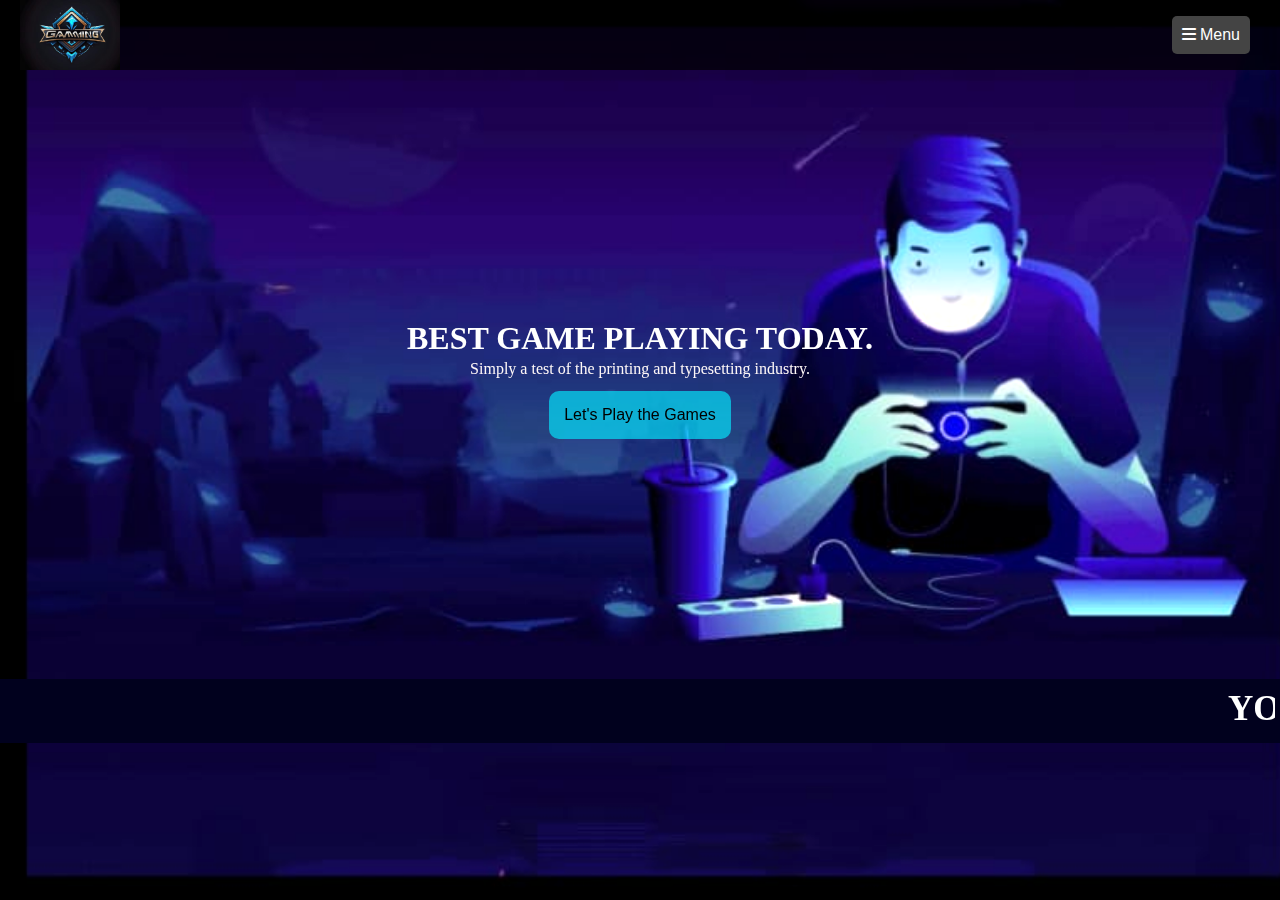
<file: index.html>
<!DOCTYPE html>
<html lang="en">
<head>
    <meta charset="UTF-8">
    <meta name="viewport" content="width=device-width, initial-scale=1.0">
    <title>Games Platform</title>
    <link rel="stylesheet" href="https://cdnjs.cloudflare.com/ajax/libs/font-awesome/6.0.0-beta3/css/all.min.css">
    <link rel="stylesheet" href="style.css">
</head>
<body>
    <div class="home-page">
        <header>
            <div class="navbar">
                <div class="logo"></div>
                <div class="menu">
                    <button class="menu-select">
                        <i class="fas fa-bars"></i> Menu
                    </button>
                    <div class="menu-dropdown">
                        <a href="index.html"><i class="fas fa-home"></i> Home</a>
                        <a href="https://pdf.ac/25I9F1" target="_blank"><i class="fas fa-info-circle"></i>About</a>
                        <a href="Contact/index3.html"><i class="fas fa-envelope"></i> Contact</a>
                        <a href="index/index2.html"><i class="fas fa-list"></i> Index</a>
                    </div>
                </div>
            </div>
        </header>

        <main>
            <div class="main-container">
                <h1>BEST GAME PLAYING TODAY.</h1>
                <p>Simply a test of the printing and typesetting industry.</p>
                <a href="index/index2.html"><button>Let's Play the Games</button></a>
            </div>
        </main>
        <footer>
            <div class="footer-container">
                <h1 id="footer-heading">
                    <marquee id="move">YOU ARE MOST WELCOME IN THE GAMING WORLD.</marquee>
                </h1>
            </div>
        </footer>
        </div>
</body>
</html>
</file>
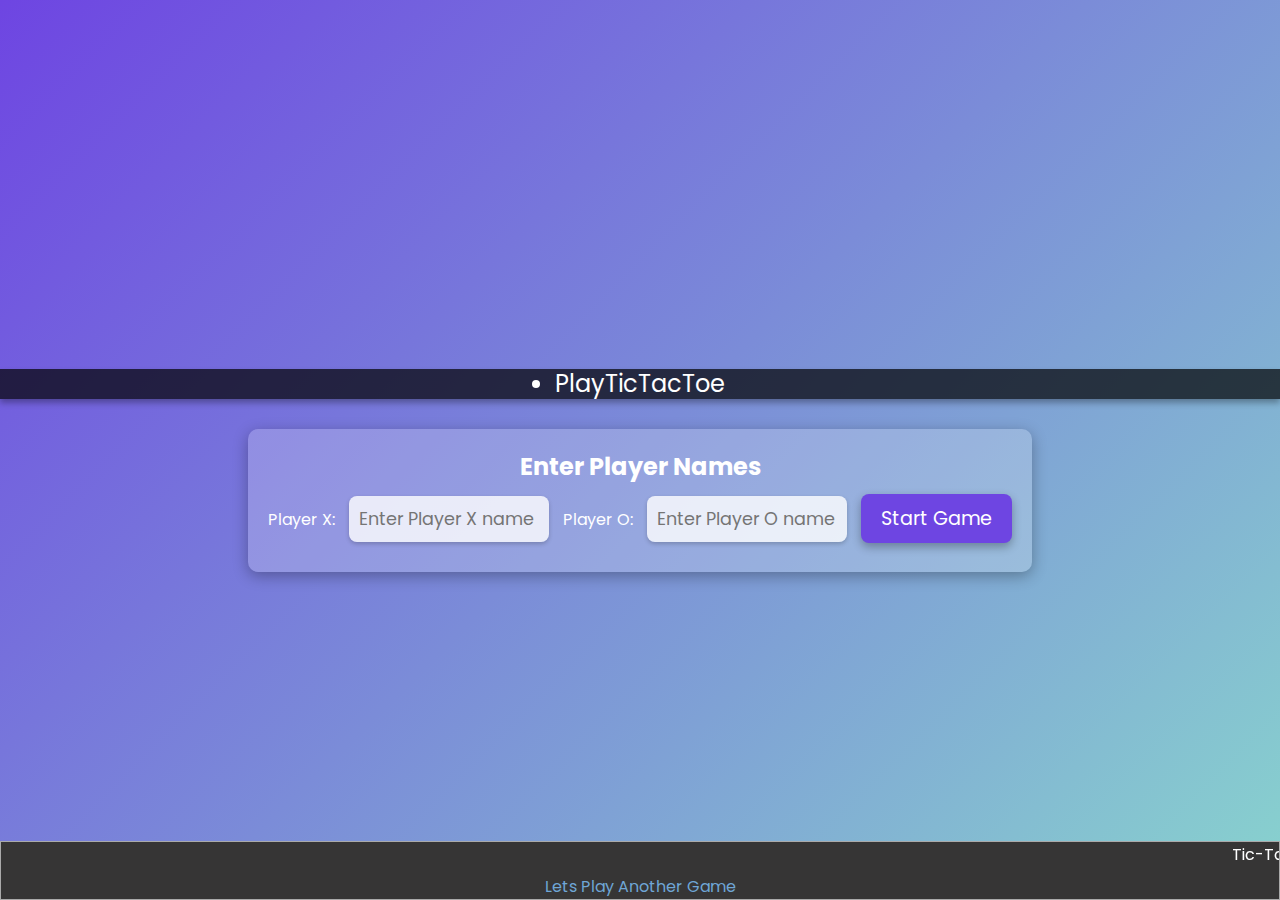
<file: tic-tac-toe-main/index.html>
<!DOCTYPE html>
<html lang="en">

<head>
    <meta charset="UTF-8">
    <meta name="viewport" content="width=device-width, initial-scale=0.7, user-scalable=no">
    <title>Tic Tac Toe</title>
    <link rel="stylesheet" href="style.css">
</head>

<body>
    <nav>
        <ul>
            <li>PlayTicTacToe</li>
        </ul>
    </nav>

    <div class="player-inputs">
        <h2>Enter Player Names</h2>
        <label for="playerX">Player X:</label>
        <input type="text" id="playerX" placeholder="Enter Player X name">
        <label for="playerO">Player O:</label>
        <input type="text" id="playerO" placeholder="Enter Player O name">
        <button id="startGame">Start Game</button>
    </div>

    <div class="gamecontainer" style="display: none;">
        <div class="container">
            <div class="box bt-0"><span class="boxtext"></span></div>
            <div class="box bt-0 bl-0"><span class="boxtext"></span></div>
            <div class="box bt-0"><span class="boxtext"></span></div>
            <div class="box bt-0 br-0"><span class="boxtext"></span></div>
            <div class="box bl-0"><span class="boxtext"></span></div>
            <div class="box"><span class="boxtext"></span></div>
            <div class="box br-0"><span class="boxtext"></span></div>
            <div class="box bb-0 bl-0"><span class="boxtext"></span></div>
            <div class="box bb-0"><span class="boxtext"></span></div>
            <div class="box bb-0 br-0"><span class="boxtext"></span></div>
        </div>

        <div class="gameinfo">
            <h1>Welcome to My Tic Tac Toe Game</h1>
            <div>
                <span class="info">Turn for Player X</span>
                <button id="reset">Reset</button>
            </div>

            <div class="scoreboard">
                <p id="playerXScore">Player X: 0</p>
                <p id="playerOScore">Player O: 0</p>
            </div>

            <div class="img-box">
                <img src="excited.gif" alt="Excited image">
            </div>
        </div>
    </div>

    <footer class="bg-dark">
        <marquee><p>Tic-Tac-Toe: X aur o ki annant yudh kahani!<br></p></marquee>
        <p id="link"><a href="../index/index2.html">Lets Play Another Game</a></p>
      </footer>
    <script src="script.js"></script>
</body>

</html>
</file>
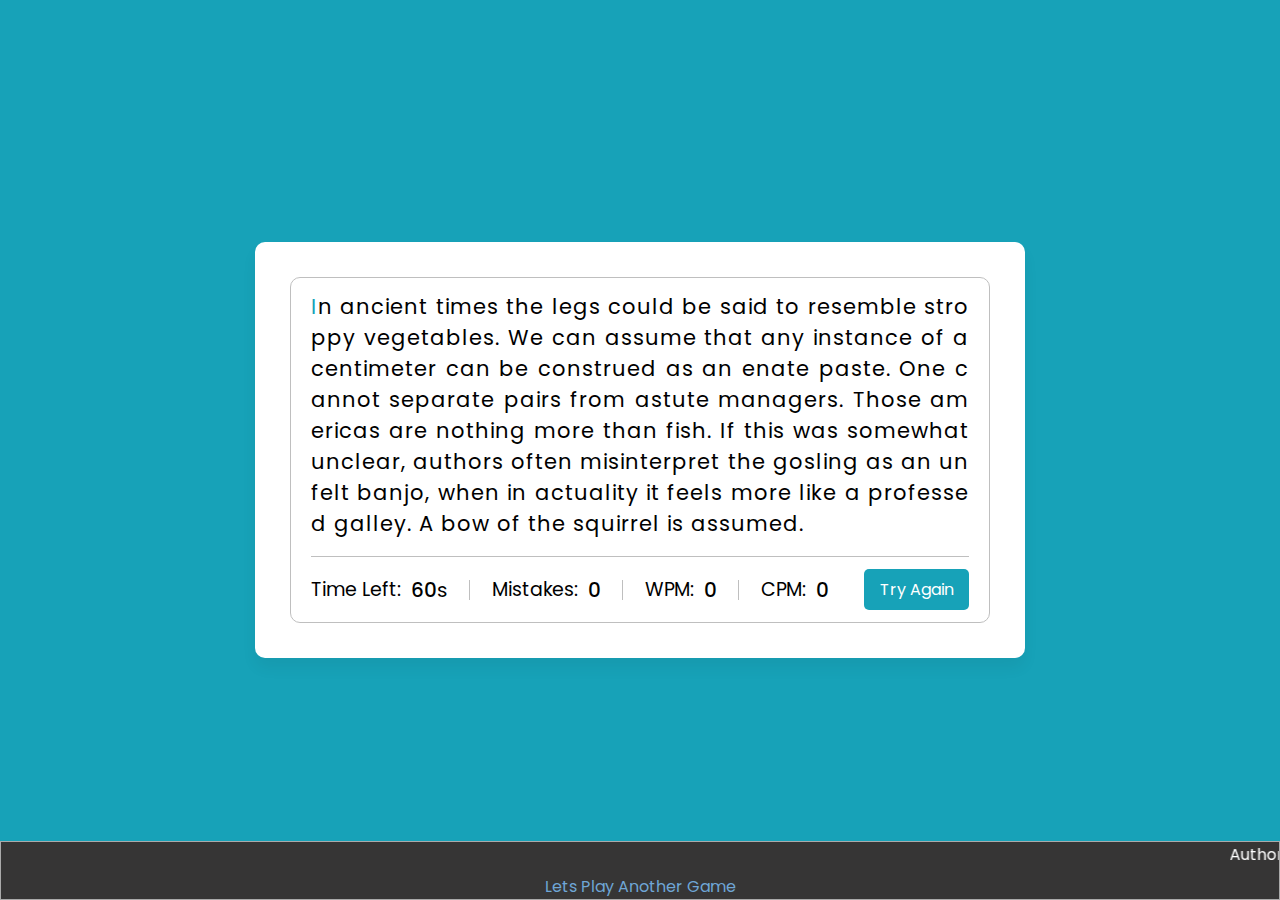
<file: Typing-speed-test-main/index.html>
<!DOCTYPE html>
<html lang="en" dir="ltr">
  <head>
    <meta charset="utf-8">  
    <title>Typing Speed Test</title>
    <link rel="stylesheet" href="style.css">
    <meta name="viewport" content="width=device-width, initial-scale=1.0">
  </head>
  <body>
    <div class="wrapper">
      <input type="text" class="input-field">
      <div class="content-box">
        <div class="typing-text">
          <p></p>
        </div>
        <div class="content">
          <ul class="result-details">
            <li class="time">
              <p>Time Left:</p>
              <span><b>60</b>s</span>
            </li>
            <li class="mistake">
              <p>Mistakes:</p>
              <span>0</span>
            </li>
            <li class="wpm">
              <p>WPM:</p>
              <span>0</span>
            </li>
            <li class="cpm">
              <p>CPM:</p>
              <span>0</span>
            </li>
          </ul>
          <button>Try Again</button>
        </div>
      </div>
    </div>

    <footer class="bg-dark">
      <marquee><p>Author: Time to prove that your typing speed is faster than your excuses! <br></p></marquee>
      <p id="link"><a href="../index/index2.html">Lets Play Another Game</a></p>
    </footer>

    <script src="js/paragraphs.js"></script>
    <script src="js/script.js"></script>
  
  </body>
</html>
</file>
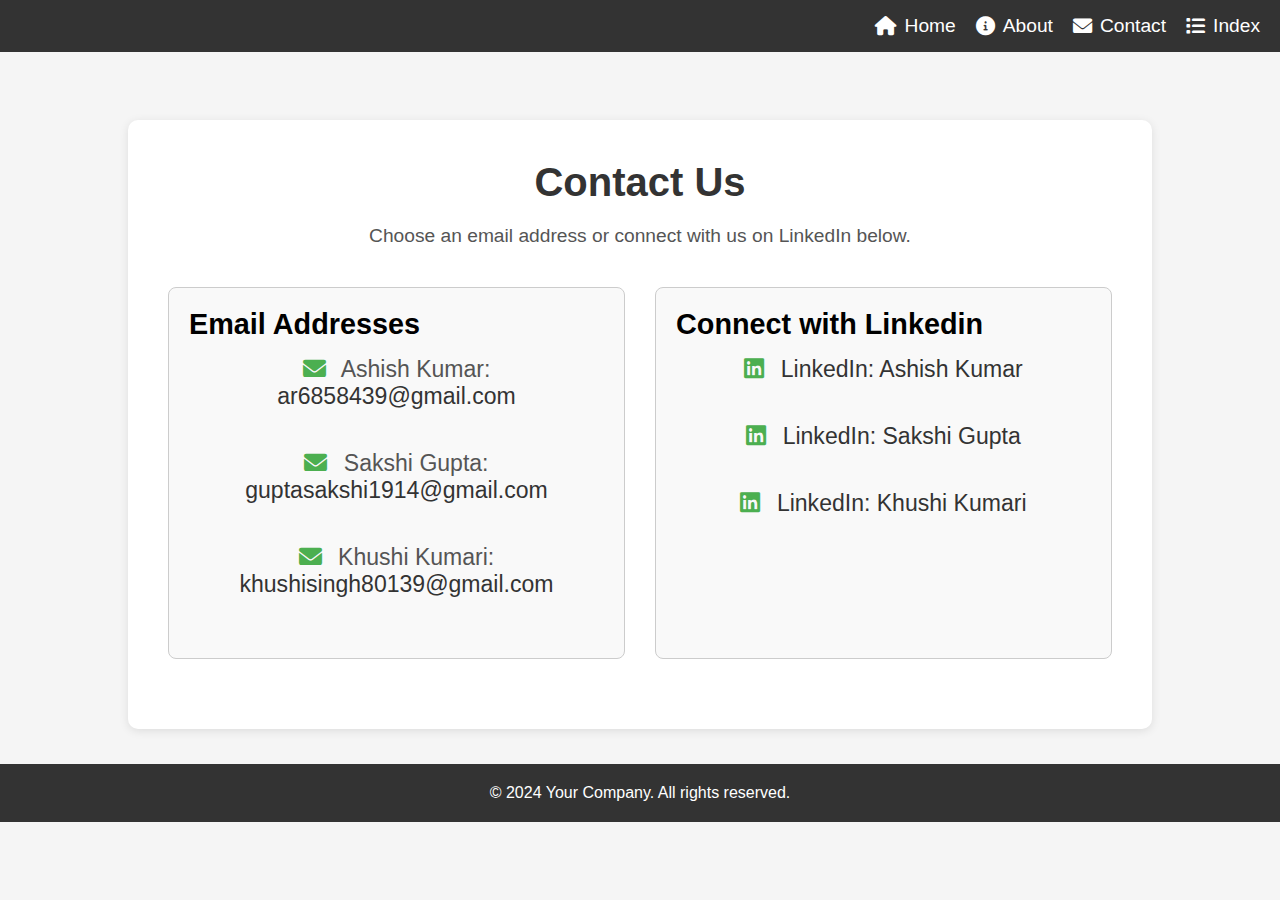
<file: Contact/index3.html>
<!DOCTYPE html>
<html lang="en">
<head>
    <meta charset="UTF-8">
    <meta name="viewport" content="width=device-width, initial-scale=1.0">
    <title>Contact Us</title>
    <!-- FontAwesome Icons -->
    <link rel="stylesheet" href="https://cdnjs.cloudflare.com/ajax/libs/font-awesome/6.0.0-beta3/css/all.min.css">
    <link rel="stylesheet" href="style.css">
</head>
<body>
    <header>
        <nav class="navbar">
            <div class="nav-links">
                <a href="../index.html"><i class="fas fa-home"></i> Home</a>
                <a href=""><i class="fas fa-info-circle"></i> About</a>
                <a href="../Contact/index3.html"><i class="fas fa-envelope"></i> Contact</a>
                <a href="../index/index2.html"><i class="fas fa-list"></i> Index</a>
            </div>
        </nav>
    </header>

    <main class="contact-container">
        <h1>Contact Us</h1>
        <p>Choose an email address or connect with us on LinkedIn below.</p>

        <div class="contact-info">
            <!-- Email Options -->
            <div class="email-options">
                <h2>Email Addresses</h2>
                <p><i class="fas fa-envelope"></i> Ashish Kumar: <a href="mailto:ar6858439@gmail.com">ar6858439@gmail.com</a></p>
                <p><i class="fas fa-envelope"></i> Sakshi Gupta: <a href="mailto:guptasakshi1914@gmail.com">guptasakshi1914@gmail.com</a></p>
                <p><i class="fas fa-envelope"></i> Khushi Kumari: <a href="mailto:khushisingh80139@gmail.com">khushisingh80139@gmail.com</a></p>
            </div>
            
            <!-- Links Section -->
            <div class="links-section">
                <h2>Connect with Linkedin</h2>
                <p><i class="fab fa-linkedin"></i> <a href="https://www.linkedin.com/in/infashish" target="_blank">LinkedIn: Ashish Kumar</a></p>
                <p><i class="fab fa-linkedin"></i> <a href="https://www.linkedin.com/in/sakshi-gupta-31a476291" target="_blank">LinkedIn: Sakshi Gupta</a></p>
                <p><i class="fab fa-linkedin"></i> <a href="https://www.linkedin.com/in/khushi41" target="_blank">LinkedIn: Khushi Kumari</a></p>
            </div>
        </div>
    </main>

    <footer>
        <p>&copy; 2024 Your Company. All rights reserved.</p>
    </footer>
</body>
</html>
</file>
<file: tic-tac-toe-main/style.css>
@import url('https://fonts.googleapis.com/css2?family=Poppins:wght@400;600&display=swap');

* {
    margin: 0;
    padding: 0;
    box-sizing: border-box;
    font-family: 'Poppins', sans-serif;
    scrollbar-width: none;
}

body {
    background: linear-gradient(135deg, #6e45e2 0%, #88d3ce 100%);
    display: flex;
    flex-direction: column;
    align-items: center;
    justify-content: center;
    height: 100vh;
    color: #fff;
}

nav {
    margin-top: 40px;
    background-color: rgba(0, 0, 0, 0.7);
    color: white;
    height: 30px;
    width: 100%;
    display: flex;
    align-items: center;
    justify-content: center;
    font-size: 1.5rem;
    box-shadow: 0px 4px 6px rgba(0, 0, 0, 0.3);
}

h1 {
    font-size: 2.5rem;
    margin-bottom: 20px;
    text-align: center;
}

.player-inputs {
    text-align: center;
    margin-top: 30px;
    background-color: rgba(255, 255, 255, 0.2);
    padding: 20px;
    border-radius: 10px;
    box-shadow: 0px 4px 15px rgba(0, 0, 0, 0.3);
}

.player-inputs input {
    margin: 10px;
    padding: 10px;
    border: none;
    border-radius: 8px;
    width: 200px;
    font-size: 1.1rem;
    background-color: rgba(255, 255, 255, 0.8);
    box-shadow: 0px 2px 4px rgba(0, 0, 0, 0.2);
}

.player-inputs button {
    padding: 10px 20px;
    font-size: 1.2rem;
    cursor: pointer;
    background-color: #6e45e2;
    color: white;
    border: none;
    border-radius: 8px;
    margin-top: 10px;
    transition: all 0.3s ease;
    box-shadow: 0px 4px 10px rgba(0, 0, 0, 0.3);
}

.player-inputs button:hover {
    background-color: #88d3ce;
    transform: translateY(-2px);
}

.gamecontainer {
    display: flex;
    justify-content: center;
    align-items: center;
    margin-top: 40px;
    flex-direction: column;
}

.container {
    display: grid;
    grid-template-rows: repeat(3, 120px);
    grid-template-columns: repeat(3, 120px);
    gap: 15px;
    margin-bottom: 30px;
}

.box {
    display: flex;
    align-items: center;
    justify-content: center;
    font-size: 3rem;
    background-color: rgba(255, 255, 255, 0.1);
    border-radius: 10px;
    box-shadow: 0px 6px 10px rgba(0, 0, 0, 0.3);
    cursor: pointer;
    transition: all 0.3s ease;
}

.box:hover {
    background-color: rgba(255, 255, 255, 0.2);
    transform: scale(1.1);
    box-shadow: 0px 10px 15px rgba(0, 0, 0, 0.4);
}

.gameinfo {
    text-align: center;
    color: #fff;
    background-color: rgba(0, 0, 0, 0.5);
    padding: 20px;
    border-radius: 12px;
    box-shadow: 0px 4px 15px rgba(0, 0, 0, 0.5);
}

.info {
    font-size: 1.4rem;
    margin-bottom: 15px;
    color: #fff;
}

.scoreboard {
    display: flex;
    justify-content: space-around;
    font-size: 1.2rem;
    margin-top: 15px;
}

.scoreboard p {
    background-color: rgba(255, 255, 255, 0.1);
    padding: 10px 20px;
    border-radius: 8px;
    box-shadow: 0px 3px 7px rgba(0, 0, 0, 0.2);
}

#reset {
    padding: 10px 25px;
    font-size: 1rem;
    background-color: #ff5757;
    color: white;
    border: none;
    border-radius: 8px;
    cursor: pointer;
    transition: background-color 0.3s ease, transform 0.2s ease;
    margin-top: 15px;
}

#reset:hover {
    background-color: #ff8a8a;
    transform: translateY(-3px);
}

.img-box img {
    width: 0;
    transition: width 0.5s ease;
}

footer {
    clear: both;
    border: 1px groove #aaaaaa;
    background: rgb(54, 53, 53);
    color: White;
    text-align: center;
    vertical-align: middle;
    line-height: normal;
    position: fixed;
    bottom: 0px;
    padding: 0px;
    width: 100%;
  }
  
a {
    color:rgb(111, 166, 214);
    text-decoration: none;
  }
</file>
<file: Typing-speed-test-main/style.css>
/* Import Google Font - Poppins */
@import url('https://fonts.googleapis.com/css2?family=Poppins:wght@400;500;600;700&display=swap');
*{
  margin: 0;
  padding: 0;
  box-sizing: border-box;
  font-family: 'Poppins', sans-serif;
}
body{
  display: flex;
  padding: 0 10px;
  align-items: center;
  justify-content: center;
  min-height: 100vh;
  background: #17A2B8;
}
::selection{
  color: #fff;
  background: #17A2B8;
}
.wrapper{
  width: 770px;
  padding: 35px;
  background: #fff;
  border-radius: 10px;
  box-shadow: 0 10px 15px rgba(0,0,0,0.05);
}
.wrapper .input-field{
  opacity: 0;
  z-index: -999;
  position: absolute;
}
.wrapper .content-box{
  padding: 13px 20px 0;
  border-radius: 10px;
  border: 1px solid #bfbfbf;
}
.content-box .typing-text{
  overflow: hidden;
  max-height: 256px;
}
.typing-text::-webkit-scrollbar{
  width: 0;
}
.typing-text p{
  font-size: 21px;
  text-align: justify;
  letter-spacing: 1px;
  word-break: break-all;
}
.typing-text p span{
  position: relative;
}
.typing-text p span.correct{
  color: #56964f;
}
.typing-text p span.incorrect{
  color: #cb3439;
  outline: 1px solid #fff;
  background: #ffc0cb;
  border-radius: 4px;
}
.typing-text p span.active{
  color: #17A2B8;
}
.typing-text p span.active::before{
  position: absolute;
  content: "";
  height: 2px;
  width: 100%;
  bottom: 0;
  left: 0;
  opacity: 0;
  border-radius: 5px;
  background: #17A2B8;
  animation: blink 1s ease-in-out infinite;
}
@keyframes blink{
  50%{ 
    opacity: 1; 
  }
}
.content-box .content{
  margin-top: 17px;
  display: flex;
  padding: 12px 0;
  flex-wrap: wrap;
  align-items: center;
  justify-content: space-between;
  border-top: 1px solid #bfbfbf;
}
.content button{
  outline: none;
  border: none;
  width: 105px;
  color: #fff;
  padding: 8px 0;
  font-size: 16px;
  cursor: pointer;
  border-radius: 5px;
  background: #17A2B8;
  transition: transform 0.3s ease;
}
.content button:active{
  transform: scale(0.97);
}
.content .result-details{
  display: flex;
  flex-wrap: wrap;
  align-items: center;
  width: calc(100% - 140px);
  justify-content: space-between;
}
.result-details li{
  display: flex;
  height: 20px;
  list-style: none;
  position: relative;
  align-items: center;
}
.result-details li:not(:first-child){
  padding-left: 22px;
  border-left: 1px solid #bfbfbf;
}
.result-details li p{
  font-size: 19px;
}
.result-details li span{
  display: block;
  font-size: 20px;
  margin-left: 10px;
}
li span b{
  font-weight: 500;
}
li:not(:first-child) span{
  font-weight: 500;
}
@media (max-width: 745px) {
  .wrapper{
    padding: 20px;
  }
  .content-box .content{
    padding: 20px 0;
  }
  .content-box .typing-text{
    max-height: 100%;
  }
  .typing-text p{
    font-size: 19px;
    text-align: left;
  }
  .content button{
    width: 100%;
    font-size: 15px;
    padding: 10px 0;
    margin-top: 20px;
  }
  .content .result-details{
    width: 100%;
  }
  .result-details li:not(:first-child){
    border-left: 0;
    padding: 0;
  }
  .result-details li p, 
  .result-details li span{
    font-size: 17px;
  }
}
@media (max-width: 518px) {
  .wrapper .content-box{
    padding: 10px 15px 0;
  }
  .typing-text p{
    font-size: 18px;
  }
  .result-details li{
    margin-bottom: 10px;
  }
  .content button{
    margin-top: 10px;
  }
}

footer {
  clear: both;
  border: 1px groove #aaaaaa;
  background: rgb(54, 53, 53);
  color: White;
  padding: 0;
  text-align: center;
  vertical-align: middle;
  line-height: normal;
  margin: 0;
  position: fixed;
  bottom: 0px;
  width: 100%;
}

a {
  color:rgb(111, 166, 214);
  text-decoration: none;
}
</file>
<file: style.css>
/* General Reset */
* {
    margin: 0px;
    padding: 0px;
    box-sizing: border-box;
}

body {
    height: 100vh;
    background-image: url("gameimage.jpg");
    background-size: cover;
    background-repeat: no-repeat;
    overflow: hidden;
    backdrop-filter: brightness(120%);
    text-align: center;
    display: flex;
    flex-direction: column;
    /* background-color: brown; */
}

/* Navbar Styles */
.navbar {
    background-color: rgba(0, 0, 0, 0.7);
    height: 70px;
    display: flex;
    align-items: center;
    justify-content: space-between;
    padding: 0 20px;
    position: sticky;
    top: 0;
    z-index: 100;
    color: white;
}

.logo {
    background-image: url("gaminglogo.avif");
    background-size: cover;
    height: 70px;
    width: 100px;
}

.navbar .menu {
    position: relative;
}

.menu-select {
    padding: 10px;
    background-color: #444;
    color: white;
    border: none;
    border-radius: 5px;
    cursor: pointer;
}

.menu-select:hover {
    background-color: #555;
}

.menu-dropdown {
    display: none;
    position: absolute;
    top: 50px;
    left: 0;
    background-color: #444;
    box-shadow: 0 4px 8px rgba(0, 0, 0, 0.2);
    border-radius: 5px;
    overflow: hidden;
}

.menu-dropdown a {
    display: block;
    padding: 10px;
    color: white;
    text-decoration: none;
    background-color: #444;
}

.menu-dropdown a:hover {
    background-color: #555;
}

.menu:hover .menu-dropdown {
    display: block;
} 

/* Main Content */
.main-container {
    margin: 250px 20px;
}

h1 {
    color: white;
    font-weight: bold;
    font-size: 32px;
    font-family: Cambria, Cochin, Georgia, Times, 'Times New Roman', serif;
}

p {
    color: rgb(254, 247, 247);
    font-size: 16px;
    line-height: 1.5;
}

button {
    margin: 10px;
    padding: 15px;
    border-radius: 10px;
    border: none;
    background-color: rgba(5, 223, 248, 0.703);
    font-size: 16px;
    cursor: pointer;
}

button:hover {
    color: white;
    background-color: rgb(29, 76, 116);
}

/* Footer Styles */
.footer-container {
    height: auto;
    padding: 5px;
    background-color: rgb(1, 1, 30);
    text-align: center;
    margin-top: -20px;
}

#footer-heading {
    color: white;
    font-weight: bold;
    font-size: 35px;
    text-align: center;
}

#move {
    color: white;
    margin-top: 5px;
}

/* Responsive Design */
@media (max-width: 768px) {
    .navbar {
        background-color: rgba(0, 0, 0, 0.7);
        height: 70px;
        display: flex;
        align-items: center;
        justify-content: space-between;
        padding: 0 20px;
        position: sticky;
        top: 0;
        z-index: 100;
        color: white;
    }

    .logo {
        background-image: url("gaminglogo.avif");
        background-size: cover;
        height: 70px;
        width: 100px;
    }

    .navbar .menu {
        position: relative;
    }
    
    .menu-select {
        padding: 10px;
        background-color: #444;
        color: white;
        border: none;
        border-radius: 5px;
        cursor: pointer;
    }
    
    .menu-select:hover {
        background-color: #555;
    }
    
    .menu-dropdown {
        display: none;
        position: absolute;
        top: 50px;
        left: 0;
        background-color: #444;
        box-shadow: 0 4px 8px rgba(0, 0, 0, 0.2);
        border-radius: 5px;
        overflow: hidden;
    }
    
    .menu-dropdown a {
        display: block;
        padding: 10px;
        color: white;
        text-decoration: none;
        background-color: #444;
    }
    
    .menu-dropdown a:hover {
        background-color: #555;
    }
    
    .menu:hover .menu-dropdown {
        display: block;
    }

    .main-container {
        margin: 250px 20px;
    }
    
    h1 {
        color: white;
        font-weight: bold;
        font-size: 32px;
        font-family: Cambria, Cochin, Georgia, Times, 'Times New Roman', serif;
    }
    
    p {
        color: rgb(254, 247, 247);
        font-size: 16px;
        line-height: 1.5;
    }
    
    button {
        margin: 10px;
        padding: 15px;
        border-radius: 10px;
        border: none;
        background-color: rgba(5, 223, 248, 0.703);
        font-size: 16px;
        cursor: pointer;
    }
    
    button:hover {
        color: white;
        background-color: rgb(29, 76, 116);
    }
    
    /* Footer Styles */ 
    .footer-container {
        height: auto;
        padding: 15px;
        background-color: rgb(1, 1, 30);
        text-align: center;
        margin-top:-100px;
        
    }
    
    #footer-heading {
        color: white;
        font-weight: bold;
        font-size: 35px;
        text-align: center;
    }
    
    #move {
        color: white;
        margin-top: -5px;
    }
}
</file>
<file: Contact/style.css>
/* Basic reset */
* {
    margin: 0;
    padding: 0;
    box-sizing: border-box;
}

body {
    font-family: 'Arial', sans-serif;
    background-color: #f5f5f5;
    padding-top: 60px;
}

/* Navbar styles */
.navbar {
    width: 100%;
    padding: 15px 20px;
    display: flex;
    justify-content: flex-end;
    background-color: #333;
    position: fixed;
    top: 0;
    z-index: 10;
}

.nav-links {
    display: flex;
}

.nav-links a {
    color: white;
    text-decoration: none;
    margin-left: 20px;
    font-size: 1.2em;
    display: flex;
    align-items: center;
}

.nav-links a i {
    margin-right: 8px;
}

.nav-links a:hover {
    text-decoration: underline;
}

/* Contact Page */
.contact-container {
    width: 80%;
    margin: 60px auto 0; /* Adjusted margin-top for navbar overlap */
    background-color: white;
    padding: 40px;
    border-radius: 10px;
    box-shadow: 0 2px 10px rgba(0, 0, 0, 0.1);
}

.contact-container h1 {
    font-size: 2.5em;
    text-align: center;
    margin-bottom: 20px;
    color: #333;
}

.contact-container p {
    text-align: center;
    margin-bottom: 40px;
    font-size: 1.2em;
    color: #555;
}

/* Contact info layout */
.contact-info {
    display: flex;
    justify-content: space-between;
    gap: 30px;
}

.email-options, .links-section {
    flex: 1;
    font-size: 1.2em;
    border: 1px solid #ccc; /* Added border for separation */
    border-radius: 8px; /* Rounded corners */
    padding: 20px; /* Padding for spacing */
    background-color: #f9f9f9; /* Light background */
}

.links-section p {
    margin-top: 15px;
}

/* Links and email options styling */
.contact-info p {
    margin-bottom: px;
}

.contact-info i {
    margin-right: 10px;
    color: #4CAF50;
}

.contact-info a {
    color: #333;
    text-decoration: none;
}

.contact-info a:hover {
    text-decoration: underline;
}

/* Add spacing after email options and links section */
.email-options {
    margin-bottom: 30px; /* Space after email addresses */
}

.email-options p {
    margin-top: 15px;
}

.links-section {
    margin-bottom: 30px; /* Space after LinkedIn links */
}

/* Footer */
footer {
    background-color: #333;
    color: white;
    padding: 20px;
    text-align: center;
    margin-top: 35px; /* Space above footer */
}

.footer-container {
    max-width: 1200px;
    margin: 0 auto;
}

.footer-links, .footer-contact, .footer-social {
    margin: 10px 0;
}

.footer-links ul {
    list-style-type: none;
    padding: 0;
}

.footer-links li {
    margin: 5px 0;
}

.footer-links a {
    color: white;
    text-decoration: none;
}

.footer-links a:hover {
    text-decoration: underline;
}

.social-links a {
    color: white;
    margin: 0 10px;
    font-size: 1.5em;
}

.social-links a:hover {
    color: #4CAF50; /* Change color on hover */
}

/* Media Queries for responsiveness */
@media (max-width: 768px) {
    .contact-info {
        flex-direction: column;
    }

    .contact-container {
        padding: 20px;
    }

    .contact-container h1 {
        font-size: 2em;
    }

    .contact-container p {
        font-size: 1em;
    }

    .email-options, .links-section {
        font-size: 1em;
    }
}
</file>
